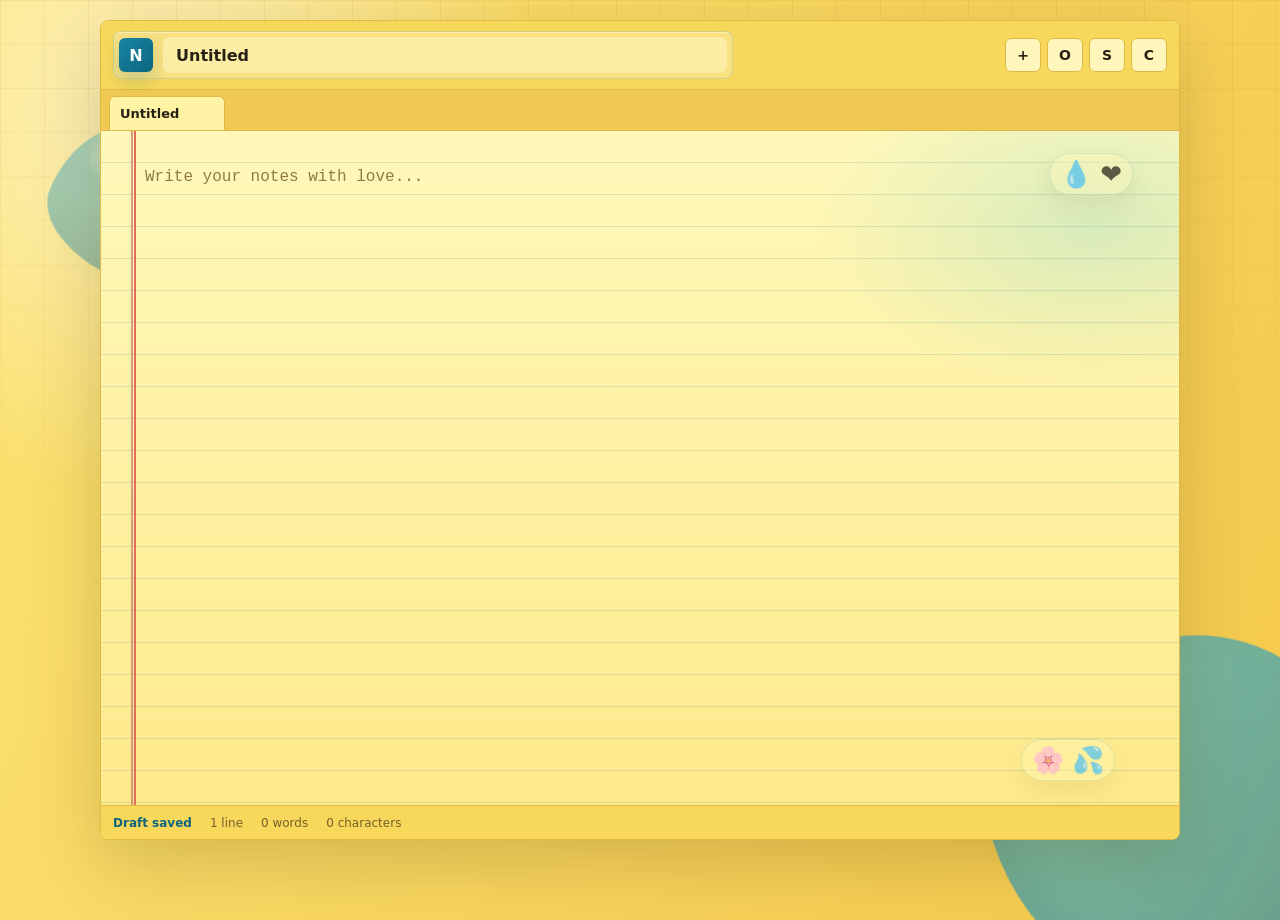
<file: index.html>
<!doctype html>
<html lang="en">
  <head>
    <!-- Essential Meta Tags -->
    <meta charset="UTF-8" />
    <meta name="viewport" content="width=device-width, initial-scale=1.0" />
    <meta http-equiv="X-UA-Compatible" content="IE=edge" />
    
    <!-- SEO Meta Tags -->
    <meta name="description" content="Free online notepad by Biswajit Nandi (bjnandi) - write, save and organize notes instantly. No account needed, no ads, no distractions. Works offline with auto-save and local storage. Best lightweight note-taking app for productivity." />
    <meta name="keywords" content="online notepad, free notepad, web notepad, note taking app, text editor online, notepad app, no registration notepad, lightweight notepad, best online notepad, notes app, simple notepad, write notes online, Biswajit Nandi notepad, bjnandi notepad" />
    <meta name="robots" content="index, follow, max-snippet:-1, max-image-preview:large, max-video-preview:-1" />
    <meta name="author" content="Biswajit Nandi (bjnandi)" />
    <meta name="creator" content="Biswajit Nandi (bjnandi)" />
    <meta name="copyright" content="© Biswajit Nandi (bjnandi) - bjnandi.dev" />
    <meta name="owner" content="Biswajit Nandi" />
    <meta name="theme-color" content="#f4c84c" />
    <meta name="color-scheme" content="light" />
    <meta name="language" content="English" />
    <meta name="MobileOptimized" content="width" />
    <meta name="HandheldFriendly" content="true" />
    <link rel="canonical" href="https://notepad.bjnandi.dev/" />
    
    <!-- Open Graph / Social Media Meta Tags -->
    <meta property="og:type" content="website" />
    <meta property="og:url" content="https://notepad.bjnandi.dev/" />
    <meta property="og:title" content="Online Notepad — Free, Fast, Lightweight Offline Note Taking App" />
    <meta property="og:description" content="Write notes fast with a lightweight notepad by Biswajit Nandi (bjnandi). Local storage, mobile-friendly, and beautifully designed. No accounts, no distractions." />
    <meta property="og:image" content="https://notepad.bjnandi.dev/favicon.svg" />
    <meta property="og:image:alt" content="Online Notepad application logo" />
    <meta property="og:locale" content="en_US" />
    <meta property="og:site_name" content="Online Notepad" />
    
    <!-- Twitter Card Meta Tags -->
    <meta name="twitter:card" content="summary_large_image" />
    <meta name="twitter:title" content="Online Notepad — Free, Fast, Lightweight Offline Note Taking App" />
    <meta name="twitter:description" content="Write notes fast with a lightweight notepad by Biswajit Nandi (bjnandi). Local storage, mobile-friendly, and beautifully designed." />
    <meta name="twitter:image" content="https://notepad.bjnandi.dev/favicon.svg" />
    <meta name="twitter:image:alt" content="Online Notepad application logo" />
    
    <!-- Additional SEO Tags -->
    <meta name="revisit-after" content="7 days" />
    <meta name="apple-mobile-web-app-capable" content="yes" />
    <meta name="apple-mobile-web-app-status-bar-style" content="black-translucent" />
    <meta name="apple-mobile-web-app-title" content="Notepad" />
    <meta name="format-detection" content="telephone=no" />
    
    <!-- Title -->
    <title>Online Notepad — Free, Fast, Lightweight Offline Note Taking App</title>
    
    <!-- Favicon -->
    <link rel="icon" href="favicon.svg" type="image/svg+xml" />
    <link rel="apple-touch-icon" href="favicon.svg" />
    <link rel="shortcut icon" href="favicon.svg" />
    
    <!-- PWA Manifest -->
    <link rel="manifest" href="manifest.json" />
    
    <!-- Stylesheet -->
    <link rel="stylesheet" href="styles.css" />
    
    <!-- JSON-LD Structured Data for Rich Snippets -->
    <script type="application/ld+json">
    {
      "@context": "https://schema.org",
      "@type": "WebApplication",
      "name": "Online Notepad by Biswajit Nandi",
      "description": "A lightweight, fast, and beautifully designed online notepad for writing notes with local storage and mobile-friendly interface created by Biswajit Nandi.",
      "url": "https://notepad.bjnandi.dev/",
      "applicationCategory": "Productivity",
      "operatingSystem": "All",
      "browserRequirements": "Requires JavaScript",
      "inLanguage": "en-US",
      "offers": {
        "@type": "Offer",
        "price": "0",
        "priceCurrency": "USD"
      },
      "author": {
        "@type": "Person",
        "name": "Biswajit Nandi",
        "url": "https://bjnandi.dev",
        "sameAs": "https://notepad.bjnandi.dev"
      },
      "creator": {
        "@type": "Person",
        "name": "Biswajit Nandi",
        "url": "https://bjnandi.dev",
        "sameAs": "https://notepad.bjnandi.dev"
      },
      "brand": {
        "@type": "Brand",
        "name": "Biswajit Nandi (bjnandi)"
      },
      "publisher": {
        "@type": "Person",
        "name": "Biswajit Nandi (bjnandi)",
        "url": "https://bjnandi.dev"
      }
    }
    </script>
    
    <!-- Additional Organization Schema -->
    <script type="application/ld+json">
    {
      "@context": "https://schema.org",
      "@type": "SoftwareApplication",
      "name": "Online Notepad by Biswajit Nandi",
      "description": "Free online notepad by Biswajit Nandi (bjnandi) with local storage, no account required, mobile-friendly",
      "url": "https://notepad.bjnandi.dev/",
      "downloadUrl": "https://notepad.bjnandi.dev/",
      "applicationCategory": "Productivity",
      "aggregateRating": {
        "@type": "AggregateRating",
        "ratingValue": "4.5",
        "ratingCount": "100"
      },
      "offers": {
        "@type": "Offer",
        "price": "0",
        "priceCurrency": "USD",
        "availability": "https://schema.org/InStock"
      },
      "author": {
        "@type": "Person",
        "name": "Biswajit Nandi",
        "url": "https://bjnandi.dev"
      },
      "creator": {
        "@type": "Person",
        "name": "Biswajit Nandi",
        "url": "https://bjnandi.dev"
      },
      "brand": {
        "@type": "Brand",
        "name": "Biswajit Nandi (bjnandi)"
      }
    }
    </script>
    
    <!-- BreadcrumbList Schema -->
    <script type="application/ld+json">
    {
      "@context": "https://schema.org",
      "@type": "BreadcrumbList",
      "itemListElement": [{
        "@type": "ListItem",
        "position": 1,
        "name": "Online Notepad",
        "item": "https://notepad.bjnandi.dev"
      }]
    }
    </script>
    
    <!-- FAQPage Schema -->
    <script type="application/ld+json">
    {
      "@context": "https://schema.org",
      "@type": "FAQPage",
      "mainEntity": [
        {
          "@type": "Question",
          "name": "Is Online Notepad completely free?",
          "acceptedAnswer": {
            "@type": "Answer",
            "text": "Yes, Online Notepad is 100% free with no premium plans, subscriptions, or hidden costs. It will always remain free."
          }
        },
        {
          "@type": "Question",
          "name": "Do I need to create an account to use Online Notepad?",
          "acceptedAnswer": {
            "@type": "Answer",
            "text": "No, you don't need an account. Just visit notepad.bjnandi.dev and start typing immediately. No registration or login required."
          }
        },
        {
          "@type": "Question",
          "name": "Where are my notes saved?",
          "acceptedAnswer": {
            "@type": "Answer",
            "text": "Your notes are automatically saved to your browser's local storage on your device. They never leave your computer."
          }
        },
        {
          "@type": "Question",
          "name": "Does Online Notepad work offline?",
          "acceptedAnswer": {
            "@type": "Answer",
            "text": "Yes, Online Notepad works completely offline thanks to our Service Worker. You can use it without an internet connection."
          }
        },
        {
          "@type": "Question",
          "name": "Is my data private and secure?",
          "acceptedAnswer": {
            "@type": "Answer",
            "text": "Yes, all your data is private. We don't collect, store, transmit, or access any of your notes. Everything stays on your device."
          }
        },
        {
          "@type": "Question",
          "name": "Can I download my notes?",
          "acceptedAnswer": {
            "@type": "Answer",
            "text": "Yes, click the 'S' button in the toolbar to download your current note as a .txt file to your device."
          }
        },
        {
          "@type": "Question",
          "name": "Can I open files from my computer?",
          "acceptedAnswer": {
            "@type": "Answer",
            "text": "Yes, click the 'O' button to open .txt, .md, or .text files from your device. They will appear in a new tab."
          }
        },
        {
          "@type": "Question",
          "name": "Can I use Online Notepad on mobile?",
          "acceptedAnswer": {
            "@type": "Answer",
            "text": "Yes, Online Notepad is fully responsive and works on all devices including phones, tablets, and desktops."
          }
        }
      ]
    }
    </script>
  </head>
  <body>
    <!-- Decorative background shapes (hidden from screen readers) -->
    <div class="water-shape water-shape-large" aria-hidden="true"></div>
    <div class="water-shape water-shape-small" aria-hidden="true"></div>
    
    <!-- Main application container -->
    <main class="app-shell" role="main">
      <!-- Header with title and controls -->
      <header class="topbar" role="banner">
        <h1 class="sr-only">Online Notepad - Free Note Taking Application</h1>
        
        <!-- Document title input -->
        <div class="title-group">
          <span class="app-mark" aria-hidden="true">N</span>
          <input 
            id="documentTitle" 
            class="title-input" 
            type="text" 
            value="Untitled" 
            aria-label="Document title - Enter the name of your note"
            inputmode="text"
            spellcheck="false"
          />
        </div>

        <!-- Toolbar with document actions -->
        <div class="toolbar" aria-label="Document actions - Create, open, save, and copy notes">
          <button 
            class="icon-button" 
            id="newDoc" 
            type="button" 
            title="Create a new blank document (Shortcut: Ctrl+Alt+N)" 
            aria-label="New document"
          >
            +
          </button>
          <label 
            class="icon-button file-button" 
            title="Open an existing text file from your device (Shortcut: Ctrl+O)" 
            aria-label="Open text file"
          >
            <span aria-hidden="true">O</span>
            <input 
              id="fileInput" 
              type="file" 
              accept=".txt,.md,.text,text/plain" 
              aria-label="Select a text file to open"
            />
          </label>
          <button 
            class="icon-button" 
            id="downloadDoc" 
            type="button" 
            title="Download your notes as a text file (Shortcut: Ctrl+S)" 
            aria-label="Save/Download text file"
          >
            S
          </button>
          <button 
            class="icon-button" 
            id="copyDoc" 
            type="button" 
            title="Copy all your notes to the clipboard" 
            aria-label="Copy all text to clipboard"
          >
            C
          </button>
        </div>
      </header>

      <!-- Document tabs navigation -->
      <nav class="tabbar" id="tabbar" role="tablist" aria-label="Open documents - Switch between your notes"></nav>

      <!-- Main editor section -->
      <section class="editor-panel" aria-label="Text editor area - Write and edit your notes here">
        <textarea
          id="editor"
          spellcheck="true"
          autofocus
          aria-label="Notepad editor - Type your notes here. Your changes are automatically saved to your browser."
          placeholder="Write your notes with love..."
        ></textarea>
        <!-- Decorative stickers -->
        <div class="text-sticker sticker-love" aria-hidden="true">💧 ❤</div>
        <div class="text-sticker sticker-flower" aria-hidden="true">🌸 💦</div>
      </section>

      <!-- Status bar with document statistics -->
      <footer class="statusbar" role="contentinfo">
        <span id="saveState" aria-live="polite" aria-label="Save status">Draft saved</span>
        <span id="lineCount" aria-live="polite" aria-label="Line count">1 line</span>
        <span id="wordCount" aria-live="polite" aria-label="Word count">0 words</span>
        <span id="charCount" aria-live="polite" aria-label="Character count">0 characters</span>
      </footer>
    </main>

    <!-- Application script -->
    <script src="script.js"></script>
  </body>
</html>
</file>
<file: styles.css>
:root {
  --bg: #f4c84c;
  --paper: #fff3a6;
  --paper-deep: #ffe477;
  --surface-alt: #f7d85b;
  --text: #272014;
  --muted: #755f2a;
  --line: #dfb946;
  --rule: #7db4c8;
  --margin-line: #e26d5a;
  --margin-line-soft: rgba(203, 124, 112, 0.75);
  --accent: #1685a5;
  --accent-strong: #0d667e;
  --focus: #c4502d;
  --shadow: 0 22px 70px rgba(97, 72, 15, 0.24);
}

* {
  box-sizing: border-box;
}

.sr-only {
  position: absolute;
  width: 1px;
  height: 1px;
  padding: 0;
  margin: -1px;
  overflow: hidden;
  clip: rect(0, 0, 0, 0);
  white-space: nowrap;
  border: 0;
}

body {
  position: relative;
  margin: 0;
  min-height: 100vh;
  background:
    radial-gradient(circle at 12% 12%, rgba(255, 255, 255, 0.55), transparent 28%),
    linear-gradient(115deg, rgba(255, 239, 130, 0.7), rgba(244, 200, 76, 0.2)),
    var(--bg);
  color: var(--text);
  font-family:
    "Segoe UI",
    system-ui,
    -apple-system,
    BlinkMacSystemFont,
    sans-serif;
  overflow: hidden;
}

body::before {
  content: "";
  position: fixed;
  inset: 0;
  pointer-events: none;
  background-image:
    linear-gradient(90deg, rgba(153, 102, 16, 0.12) 1px, transparent 1px),
    linear-gradient(180deg, rgba(153, 102, 16, 0.1) 1px, transparent 1px);
  background-size: 44px 44px;
  mask-image: linear-gradient(180deg, rgba(0, 0, 0, 0.7), transparent 72%);
}

.water-shape {
  position: fixed;
  pointer-events: none;
  z-index: 0;
  background:
    radial-gradient(circle at 30% 25%, rgba(255, 255, 255, 0.65), transparent 18%),
    linear-gradient(135deg, rgba(61, 194, 218, 0.9), rgba(17, 124, 171, 0.85));
  box-shadow: inset 18px -18px 45px rgba(12, 91, 125, 0.25);
}

.water-shape-large {
  right: max(-90px, -7vw);
  bottom: max(-78px, -7vw);
  width: min(34vw, 380px);
  aspect-ratio: 1.12;
  border-radius: 54% 46% 59% 41% / 41% 52% 48% 59%;
  transform: rotate(-14deg);
  opacity: 0.72;
}

.water-shape-small {
  left: clamp(14px, 4vw, 58px);
  top: clamp(86px, 14vh, 150px);
  width: min(15vw, 150px);
  aspect-ratio: 1;
  border-radius: 47% 53% 35% 65% / 62% 34% 66% 38%;
  transform: rotate(22deg);
  opacity: 0.46;
}

button,
input,
textarea {
  font: inherit;
}

.app-shell {
  position: relative;
  z-index: 1;
  display: grid;
  grid-template-rows: auto auto 1fr auto;
  width: min(1080px, calc(100vw - 72px));
  height: min(820px, calc(100vh - 40px));
  min-height: 520px;
  margin: 20px auto;
  overflow: hidden;
  background: var(--paper);
  border: 1px solid var(--line);
  border-radius: 8px;
  box-shadow: var(--shadow);
}

.tabbar {
  display: flex;
  align-items: end;
  gap: 4px;
  min-height: 38px;
  padding: 6px 8px 0;
  overflow-x: auto;
  background: #f0c954;
  border-bottom: 1px solid var(--line);
}

.document-tab {
  display: flex;
  align-items: center;
  gap: 8px;
  min-width: 116px;
  max-width: 220px;
  height: 32px;
  padding: 0 8px 0 10px;
  border: 1px solid var(--line);
  border-bottom: 0;
  border-radius: 6px 6px 0 0;
  background: #ffe786;
  color: var(--muted);
  cursor: pointer;
  font-size: 13px;
  font-weight: 600;
}

.document-tab[aria-selected="true"] {
  height: 34px;
  background: var(--paper);
  color: var(--text);
}

.document-tab:focus-visible {
  outline: 2px solid var(--focus);
  outline-offset: -2px;
}

.document-tab span:first-child {
  min-width: 0;
  overflow: hidden;
  text-overflow: ellipsis;
  white-space: nowrap;
}

.tab-close {
  display: grid;
  place-items: center;
  width: 18px;
  height: 18px;
  flex: 0 0 auto;
  border-radius: 4px;
  color: var(--muted);
  font-size: 12px;
  line-height: 1;
}

.tab-close:hover {
  background: rgba(117, 95, 42, 0.14);
  color: var(--text);
}

.topbar,
.statusbar {
  display: flex;
  align-items: center;
  min-height: 52px;
  background: var(--surface-alt);
  border-bottom: 1px solid var(--line);
}

.topbar {
  justify-content: space-between;
  gap: 14px;
  padding: 10px 12px;
}

.title-group {
  display: flex;
  align-items: center;
  min-width: 0;
  gap: 10px;
  flex: 1;
  max-width: 620px;
  padding: 5px;
  border: 1px solid rgba(22, 133, 165, 0.18);
  border-radius: 8px;
  background: rgba(255, 255, 255, 0.24);
  box-shadow: inset 0 1px 0 rgba(255, 255, 255, 0.42);
}

.app-mark {
  display: grid;
  place-items: center;
  width: 34px;
  height: 34px;
  flex: 0 0 auto;
  border-radius: 6px;
  background: linear-gradient(135deg, var(--accent), var(--accent-strong));
  color: white;
  font-weight: 700;
  box-shadow: 0 8px 18px rgba(13, 102, 126, 0.22);
}

.title-input {
  width: 100%;
  min-width: 90px;
  height: 36px;
  padding: 0 12px;
  border: 1px solid transparent;
  border-radius: 7px;
  background: rgba(255, 246, 188, 0.62);
  color: var(--text);
  font-size: 16px;
  font-weight: 700;
  transition:
    background 160ms ease,
    border-color 160ms ease,
    box-shadow 160ms ease;
}

.title-input:focus {
  border-color: rgba(22, 133, 165, 0.58);
  background: #fffdf0;
  box-shadow: 0 0 0 3px rgba(22, 133, 165, 0.14);
  outline: none;
}

.toolbar {
  display: flex;
  align-items: center;
  gap: 6px;
  flex: 0 0 auto;
}

.icon-button {
  display: grid;
  place-items: center;
  width: 36px;
  height: 34px;
  border: 1px solid var(--line);
  border-radius: 6px;
  background: #fff6bc;
  color: var(--text);
  cursor: pointer;
  font-size: 14px;
  font-weight: 700;
  line-height: 1;
  user-select: none;
}

.icon-button:hover {
  border-color: #aeb7c4;
  background: #fff1a1;
}

.icon-button:focus-visible {
  outline: 2px solid var(--focus);
  outline-offset: 2px;
}

.file-button input {
  position: absolute;
  width: 1px;
  height: 1px;
  opacity: 0;
  pointer-events: none;
}

.editor-panel {
  position: relative;
  min-height: 0;
  background:
    linear-gradient(
      90deg,
      transparent 0 30px,
      var(--margin-line-soft) 30px 32px,
      transparent 32px 33px,
      var(--margin-line) 33px 35px,
      transparent 35px
    ),
    var(--paper);
}

#editor {
  position: relative;
  z-index: 1;
  display: block;
  width: 100%;
  height: 100%;
  min-height: 0;
  resize: none;
  padding: 30px 28px 28px 44px;
  border: 0;
  outline: none;
  background:
    linear-gradient(
      90deg,
      transparent 0 30px,
      var(--margin-line-soft) 30px 32px,
      transparent 32px 33px,
      var(--margin-line) 33px 35px,
      transparent 35px
    ),
    radial-gradient(ellipse at 92% 14%, rgba(61, 194, 218, 0.2), transparent 20%),
    linear-gradient(to bottom, transparent 31px, rgba(22, 133, 165, 0.32) 32px),
    linear-gradient(180deg, rgba(255, 249, 190, 0.84), rgba(255, 229, 123, 0.62)),
    var(--paper);
  background-repeat: no-repeat, no-repeat, repeat, no-repeat, no-repeat;
  background-size: 100% 100%, 100% 100%, 100% 32px, 100% 100%, 100% 100%;
  color: #211a10;
  font-family:
    "Cascadia Mono",
    "Consolas",
    "SFMono-Regular",
    monospace;
  font-size: 16px;
  line-height: 32px;
  tab-size: 2;
}

#editor::placeholder {
  color: #8f7b42;
}

.text-sticker {
  position: absolute;
  z-index: 2;
  pointer-events: none;
  padding: 7px 10px;
  border: 1px solid rgba(22, 133, 165, 0.18);
  border-radius: 999px;
  background: rgba(255, 248, 185, 0.5);
  box-shadow: 0 10px 24px rgba(92, 68, 10, 0.12);
  font-size: clamp(18px, 2.5vw, 26px);
  line-height: 1;
  opacity: 0.72;
}

.sticker-love {
  top: 22px;
  right: clamp(18px, 4vw, 46px);
}

.sticker-flower {
  right: clamp(20px, 5vw, 70px);
  bottom: 24px;
}

.statusbar {
  justify-content: flex-start;
  gap: 18px;
  min-height: 34px;
  padding: 0 12px;
  border-top: 1px solid var(--line);
  border-bottom: 0;
  color: var(--muted);
  font-size: 12px;
  white-space: nowrap;
}

.statusbar span:first-child {
  color: var(--accent-strong);
  font-weight: 600;
}

/* ── Tablet (621 – 900 px) ─────────────────────────────────────────── */
@media (max-width: 900px) {
  .app-shell {
    width: calc(100vw - 32px);
    height: calc(100vh - 32px);
    min-height: calc(100vh - 32px);
    margin: 16px auto;
  }

  .title-group {
    max-width: 100%;
  }
}

/* ── Mobile (≤ 620 px) ─────────────────────────────────────────────── */
@media (max-width: 620px) {
  /* make sure the whole viewport is used with no bounce-scroll */
  html,
  body {
    height: 100%;
    overflow: hidden;
  }

  .app-shell {
    width: 100vw;
    height: 100dvh; /* dynamic viewport height – accounts for browser chrome */
    min-height: 100dvh;
    margin: 0;
    border: 0;
    border-radius: 0;
  }

  /* ── Topbar: stack title above toolbar ── */
  .topbar {
    flex-direction: column;
    align-items: stretch;
    gap: 8px;
    min-height: unset;
    padding: 8px 10px;
  }

  .title-group {
    max-width: 100%;
  }

  /* ── Toolbar: four equal buttons in one row ── */
  .toolbar {
    display: grid;
    grid-template-columns: repeat(4, 1fr);
    gap: 6px;
    width: 100%;
  }

  .icon-button {
    width: 100%;
    height: 36px;
  }

  /* ── Tabbar ── */
  .tabbar {
    min-height: 36px;
    padding-inline: 6px;
  }

  .document-tab {
    min-width: 100px;
    max-width: 160px;
    font-size: 12px;
  }

  /* ── Editor: remove the wide left margin on narrow screens ── */
  .editor-panel {
    background:
      linear-gradient(
        90deg,
        transparent 0 30px,
        var(--margin-line-soft) 30px 32px,
        transparent 32px 33px,
        var(--margin-line) 33px 35px,
        transparent 35px
      ),
      var(--paper);
  }

  #editor {
    padding: 30px 14px 18px 40px;
    font-size: 15px;
    line-height: 30px;
    background:
      linear-gradient(
        90deg,
        transparent 0 30px,
        var(--margin-line-soft) 30px 32px,
        transparent 32px 33px,
        var(--margin-line) 33px 35px,
        transparent 35px
      ),
      radial-gradient(ellipse at 92% 14%, rgba(61, 194, 218, 0.2), transparent 20%),
      linear-gradient(to bottom, transparent 29px, rgba(22, 133, 165, 0.32) 30px),
      linear-gradient(180deg, rgba(255, 249, 190, 0.84), rgba(255, 229, 123, 0.62)),
      var(--paper);
    background-repeat: no-repeat, no-repeat, repeat, no-repeat, no-repeat;
    background-size: 100% 100%, 100% 100%, 100% 30px, 100% 100%, 100% 100%;
  }

  /* ── Status bar: scrollable, smaller text ── */
  .statusbar {
    gap: 10px;
    min-height: 30px;
    padding: 0 10px;
    font-size: 11px;
    overflow-x: auto;
    /* hide scrollbar visually but keep it functional */
    scrollbar-width: none;
  }

  .statusbar::-webkit-scrollbar {
    display: none;
  }

  /* ── Decorative stickers: center both stickers on mobile ── */
  .text-sticker {
    display: block;
    opacity: 0.3;
    left: 50%;
    right: auto;
    transform: translateX(-50%);
    background: transparent;
    border-color: transparent;
    box-shadow: none;
    font-size: clamp(25px, 8vw, 35px);
    padding: 0 8px;
  }

  .sticker-love {
    top: 42%;
    bottom: auto;
  }

  .sticker-flower {
    top: 58%;
    bottom: auto;
  }

  /* ── Decorative water shapes: scale down ── */
  .water-shape-large {
    width: min(50vw, 200px);
  }

  .water-shape-small {
    display: none;
  }
}
</file>
